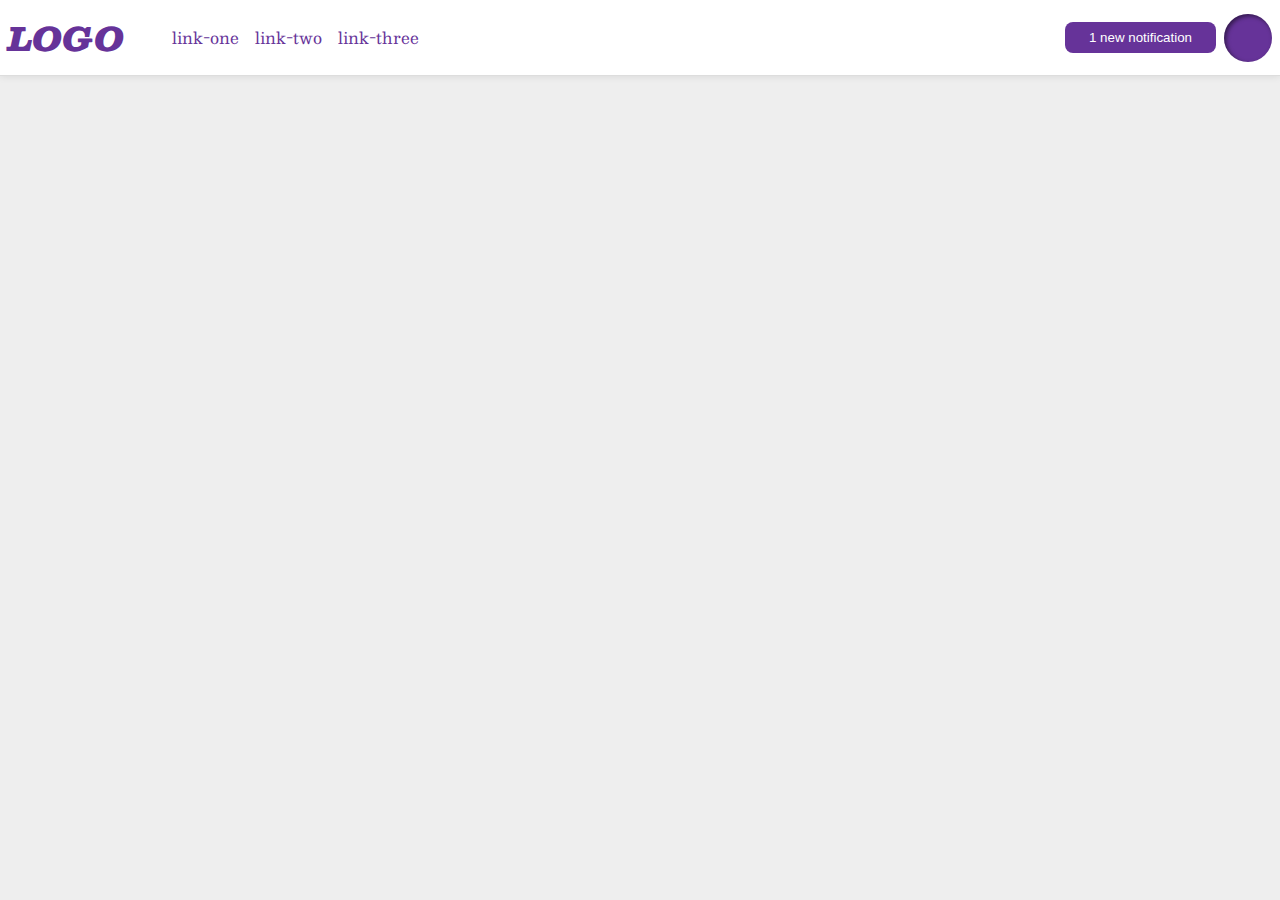
<file: flex/03-flex-header-2/index.html>
<!DOCTYPE html>
<html lang="en">
  <head>
    <meta charset="UTF-8">
    <meta http-equiv="X-UA-Compatible" content="IE=edge">
    <meta name="viewport" content="width=device-width, initial-scale=1.0">
    <title>Flex Header 2</title>
    <link rel="stylesheet" href="style.css">
  </head>
  <body>
    <div class="header">
      <div class="left">
        <div class="logo">
          LOGO
        </div>
        <ul class="links">
          <li><a href="google.com">link-one</a></li>
          <li><a href="google.com">link-two</a></li>
          <li><a href="google.com">link-three</a></li>
        </ul>
      </div>
      <div class="right">
        <button class="notifications">
          1 new notification
        </button>
        <div class="profile-image"></div>
      </div>
    </div>
  </body>
</html>
</file>
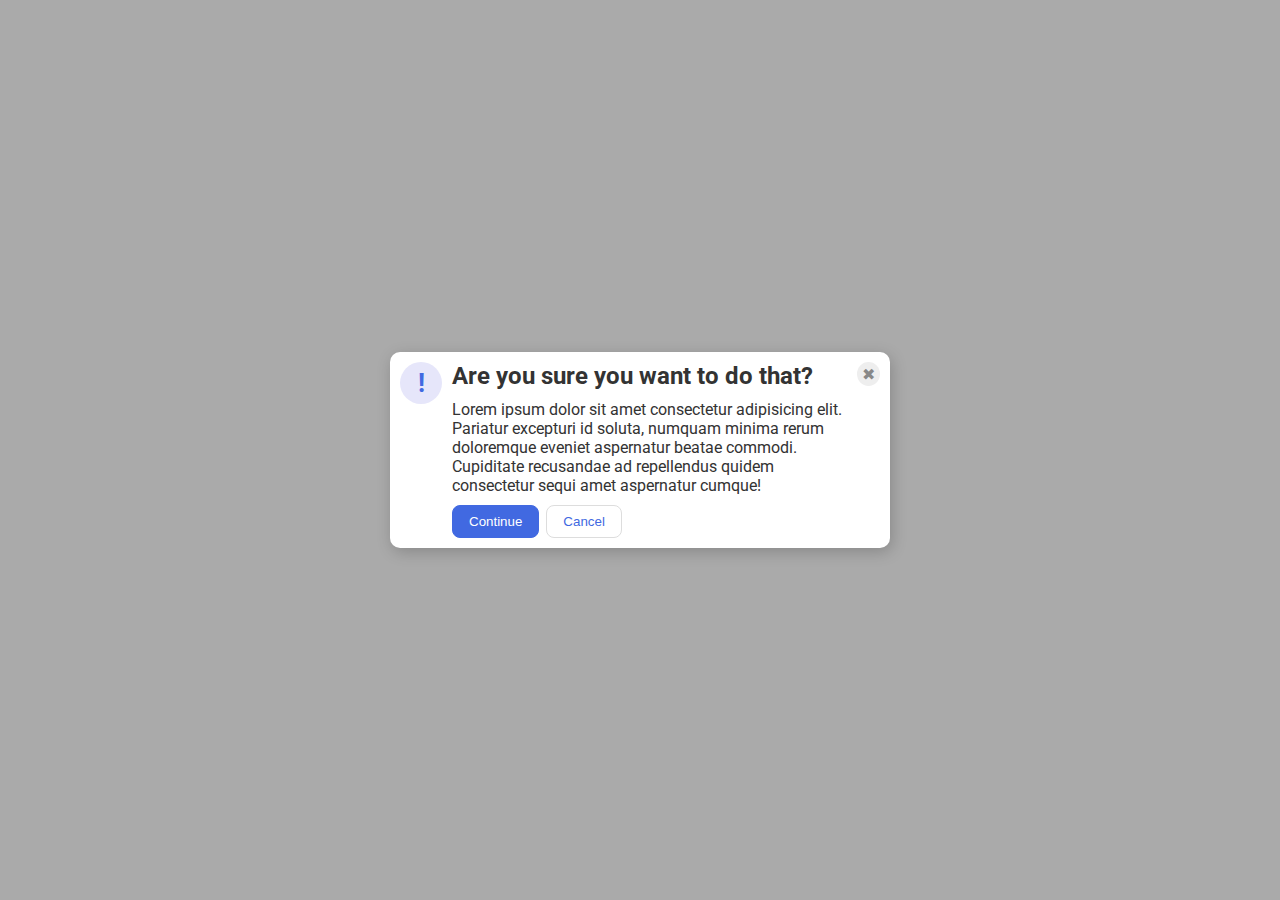
<file: flex/05-flex-modal/index.html>
<!DOCTYPE html>
<html lang="en">
  <head>
    <meta charset="UTF-8">
    <meta http-equiv="X-UA-Compatible" content="IE=edge">
    <meta name="viewport" content="width=device-width, initial-scale=1.0">
    <link rel="stylesheet" href="style.css">
    <title>Modal</title>
  </head>
  <body>
    <div class="modal">
      <div class="firstcolumn">
        <div class="icon">!</div>
      </div>
      <div class="secondcolumn">
        <div class="header">Are you sure you want to do that?</div>
        <div class="text">Lorem ipsum dolor sit amet consectetur adipisicing elit. Pariatur excepturi id soluta, numquam minima rerum doloremque eveniet aspernatur beatae commodi. Cupiditate recusandae ad repellendus quidem consectetur sequi amet aspernatur cumque!</div>
        <div class="buttonflex">
          <button class="continue">Continue</button>
          <button class="cancel">Cancel</button>
        </div>
      </div>
      <div class="close-button">✖</div>
    </div>
  </body>
</html>
</file>
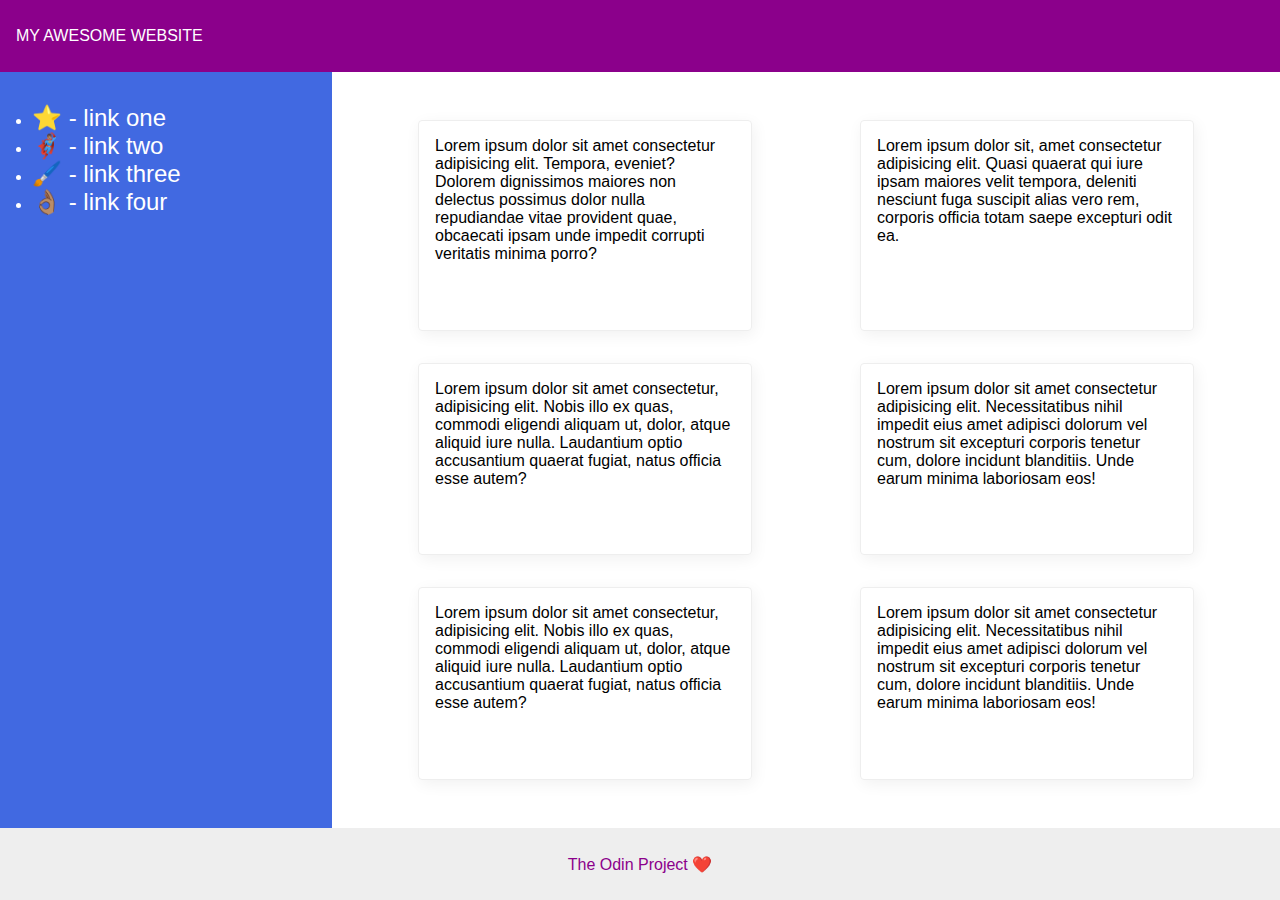
<file: flex/07-flex-layout-2/index.html>
<!DOCTYPE html>
<html lang="en">
  <head>
    <meta charset="UTF-8">
    <meta http-equiv="X-UA-Compatible" content="IE=edge">
    <meta name="viewport" content="width=device-width, initial-scale=1.0">
    <title>The Holy Grail</title>
    <link rel="stylesheet" href="style.css">
  </head>
  <body>
    <div class="container">
        <div class="header">
          MY AWESOME WEBSITE
        </div>
      
      <div class="middle">
        <div class="sidebar">
          <ul>
            <li><a href="google.com">⭐ - link one</a></li>
            <li><a href="google.com">🦸🏽‍♂️ - link two</a></li>
            <li><a href="google.com">🖌️ - link three</a></li>
            <li><a href="google.com">👌🏽 - link four</a></li>
          </ul>
        </div>
      
        <div class="cardholders">
          <div class="card">Lorem ipsum dolor sit amet consectetur adipisicing elit. Tempora, eveniet? Dolorem dignissimos maiores non delectus possimus dolor nulla repudiandae vitae provident quae, obcaecati ipsam unde impedit corrupti veritatis minima porro?</div>
          <div class="card">Lorem ipsum dolor sit, amet consectetur adipisicing elit. Quasi quaerat qui iure ipsam maiores velit tempora, deleniti nesciunt fuga suscipit alias vero rem, corporis officia totam saepe excepturi odit ea.</div>
          <div class="card">Lorem ipsum dolor sit amet consectetur, adipisicing elit. Nobis illo ex quas, commodi eligendi aliquam ut, dolor, atque aliquid iure nulla. Laudantium optio accusantium quaerat fugiat, natus officia esse autem?</div>
          <div class="card">Lorem ipsum dolor sit amet consectetur adipisicing elit. Necessitatibus nihil impedit eius amet adipisci dolorum vel nostrum sit excepturi corporis tenetur cum, dolore incidunt blanditiis. Unde earum minima laboriosam eos!</div>
          <div class="card">Lorem ipsum dolor sit amet consectetur, adipisicing elit. Nobis illo ex quas, commodi eligendi aliquam ut, dolor, atque aliquid iure nulla. Laudantium optio accusantium quaerat fugiat, natus officia esse autem?</div>
          <div class="card">Lorem ipsum dolor sit amet consectetur adipisicing elit. Necessitatibus nihil impedit eius amet adipisci dolorum vel nostrum sit excepturi corporis tenetur cum, dolore incidunt blanditiis. Unde earum minima laboriosam eos!</div>
        </div>
      </div>

        <div class="footer">
          The Odin Project ❤️
        </div>
  
    </div>
  </body>
</html>
</file>
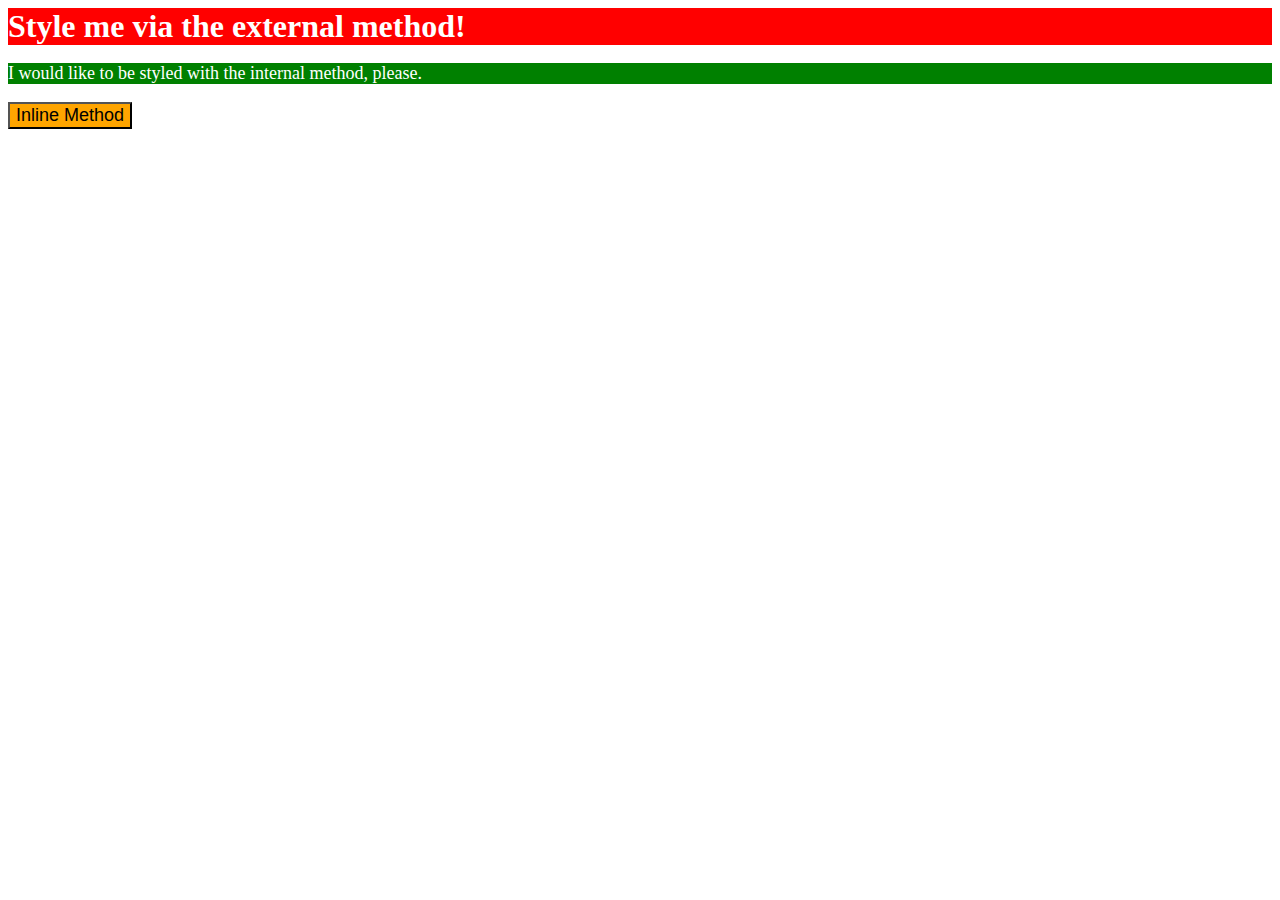
<file: foundations/01-css-methods/index.html>
<!DOCTYPE html>
<html lang="en">
  <head>
    <link rel="stylesheet" href="styles.css">
    <meta charset="UTF-8">
    <meta http-equiv="X-UA-Compatible" content="IE=edge">
    <meta name="viewport" content="width=device-width, initial-scale=1.0">
    <style>
      p {
        background-color: green;
        color:white;
        font-size: 18px;
      }
    </style>
    <title>Methods for Adding CSS</title>
  </head>
  <body>
    <div>Style me via the external method!</div>
    <p>I would like to be styled with the internal method, please.</p>
    <button style="background-color:orange; font-size:18px;">Inline Method</button>
  </body>
</html>
</file>
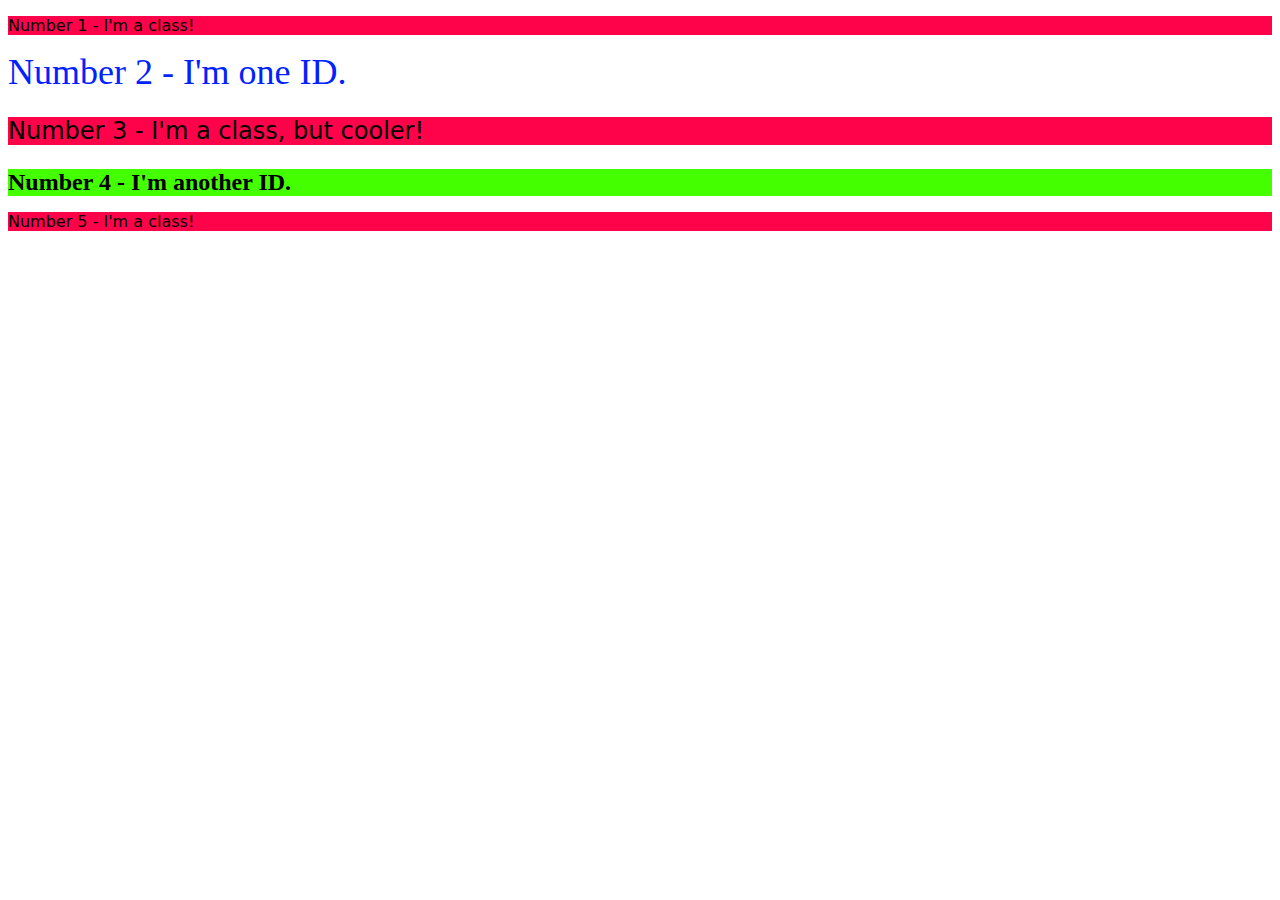
<file: foundations/02-class-id-selectors/index.html>
<!DOCTYPE html>
<html lang="en">
  <head>
    <meta charset="UTF-8">
    <meta http-equiv="X-UA-Compatible" content="IE=edge">
    <meta name="viewport" content="width=device-width, initial-scale=1.0">
    <title>Class and ID Selectors</title>
    <link rel="stylesheet" href="style.css">
  </head>
  <body>
    <p class="main">Number 1 - I'm a class!</p>
    <div id="two">Number 2 - I'm one ID.</div>
    <p class="main separate">Number 3 - I'm a class, but cooler!</p>
    <div id="four">Number 4 - I'm another ID.</div>
    <p class="main">Number 5 - I'm a class!</p>
  </body>
</html>
</file>
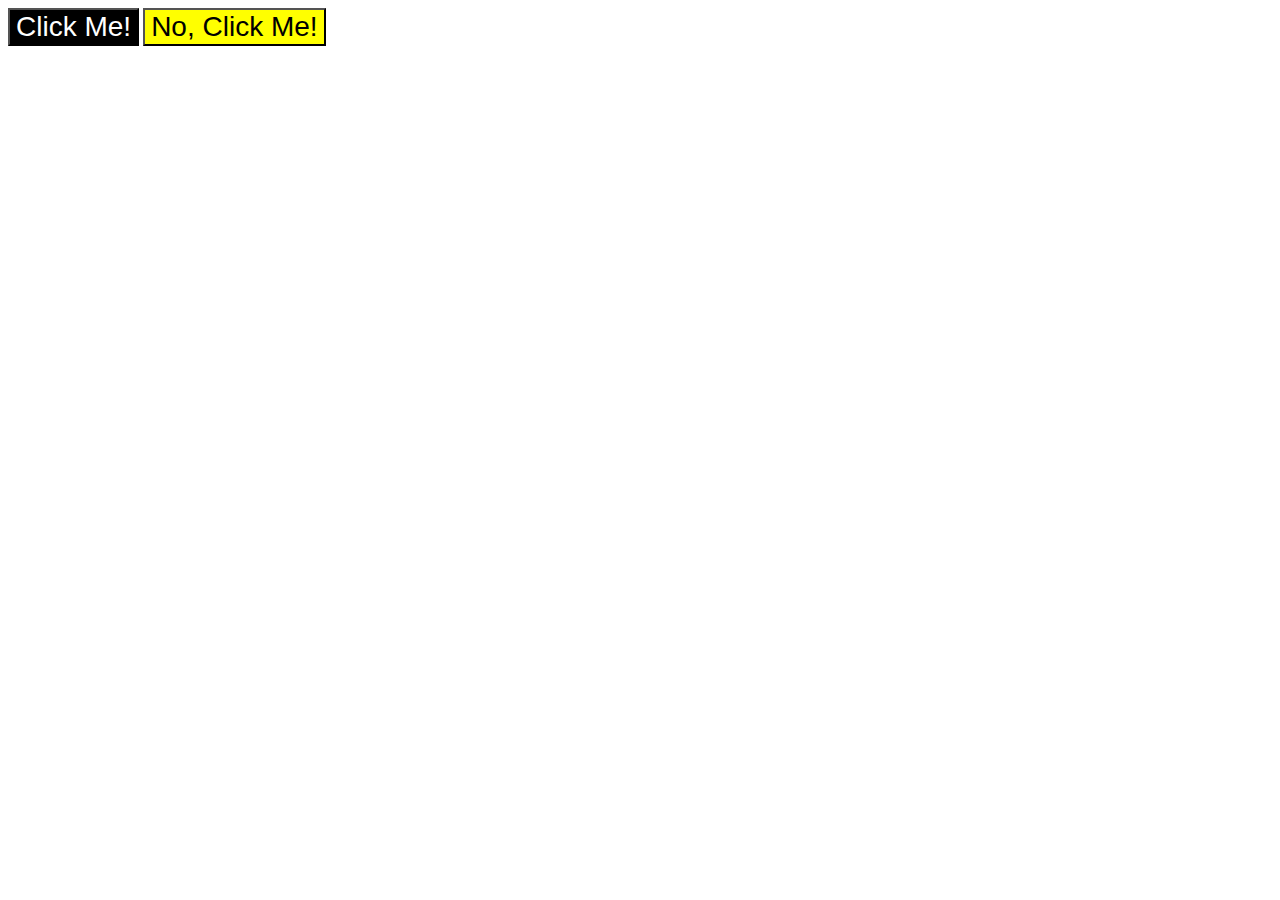
<file: foundations/03-grouping-selectors/index.html>
<!DOCTYPE html>
<html lang="en">
  <head>
    <meta charset="UTF-8">
    <meta http-equiv="X-UA-Compatible" content="IE=edge">
    <meta name="viewport" content="width=device-width, initial-scale=1.0">
    <title>Grouping Selectors</title>
    <link rel="stylesheet" href="style.css">
  </head>
  <body>
    <button class="first">Click Me!</button>
    <button class="second">No, Click Me!</button>
  </body>
</html>
</file>
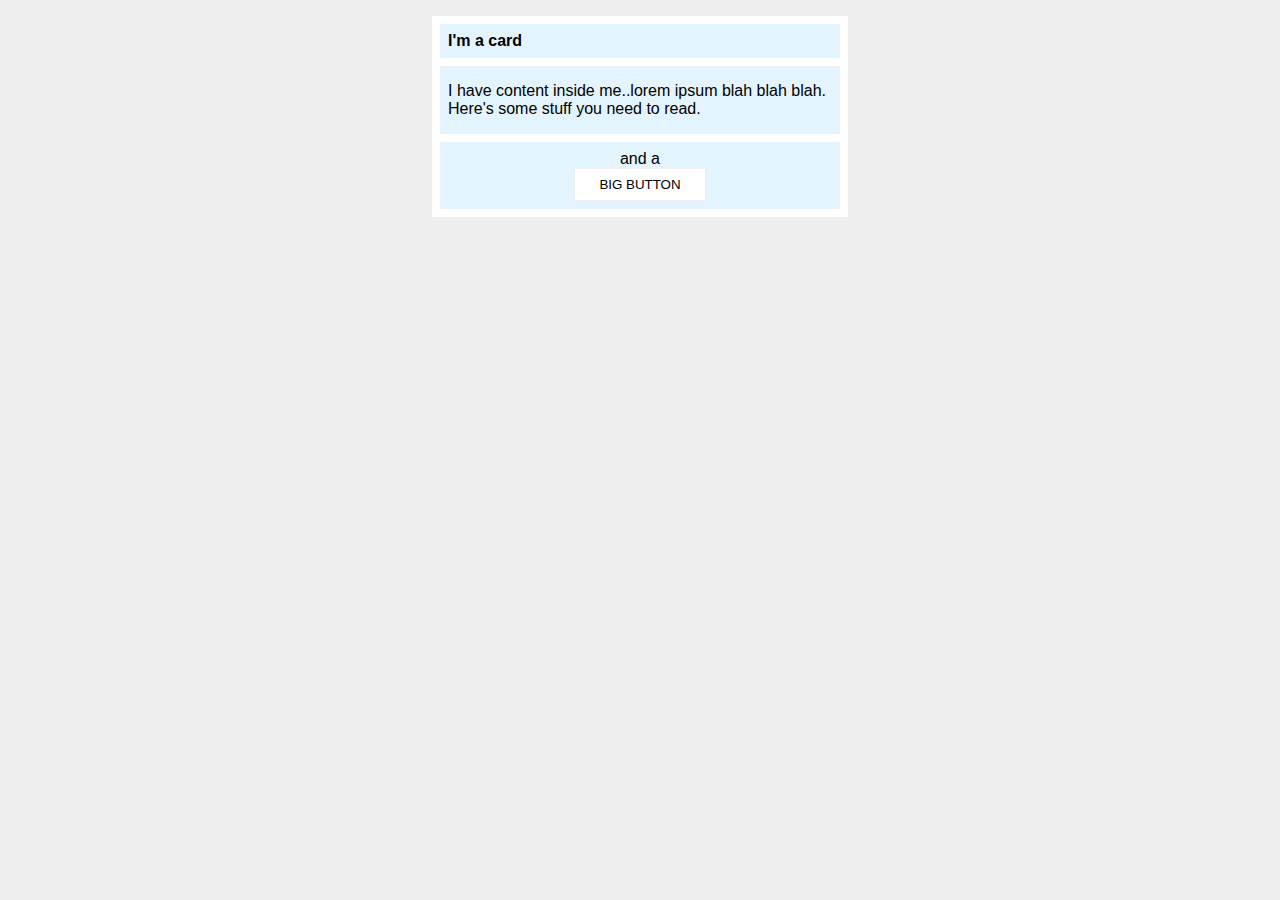
<file: margin-and-padding/margin-and-padding-2/index.html>
<!DOCTYPE html>
<html lang="en">
  <head>
    <meta charset="UTF-8">
    <meta http-equiv="X-UA-Compatible" content="IE=edge">
    <meta name="viewport" content="width=device-width, initial-scale=1.0">
    <title>Margin and Padding exercise 2</title>
    <link rel="stylesheet" href="style.css">
  </head>
  <body>
    <div class="card">
      <div class="title">I'm a card</div>
      <div class="content">I have content inside me..lorem ipsum blah blah blah. Here's some stuff you need to read.</div>
      <div class="button-container">and a <button>BIG BUTTON</button></div>
    </div>
  </body>
</html>
</file>
<file: flex/03-flex-header-2/style.css>
/* this is some magical font-importing.  
you'll learn about it later. */
@import url('https://fonts.googleapis.com/css2?family=Besley:ital,wght@0,400;1,900&display=swap');

body {
  margin: 0;
  background: #eee;
  font-family: Besley, serif;
}

.header {
  background: white;
  border-bottom: 1px solid #ddd;
  box-shadow: 0 0 8px rgba(0,0,0,.1);
  display: flex;
  justify-content: row;
  padding: 8px;
}

.left {
  width: 50%;
  display: flex;
  justify-content: flex-start;
  align-items: center;
}

.right {
  width: 50%;
  display:flex;
  justify-content: flex-end;
  align-items: center;
}

.links {
  display: flex;
  justify-content: space-evenly;
}

.profile-image {
  background: rebeccapurple;
  box-shadow: inset 2px 2px 4px rgba(0,0,0,.5);
  border-radius: 50%;
  width: 48px;
  height:  48px;
}

.logo {
  color: rebeccapurple;
  font-size: 32px;
  font-weight: 900;
  font-style: italic;
  margin-right: 8px;
}

button {
  border: none;
  border-radius: 8px;
  background: rebeccapurple;
  color: white;
  padding: 8px 24px;
  margin: 8px;
}

a {
  /* this removes the line under our links */
  text-decoration: none;
  color: rebeccapurple;
}

ul {
  list-style-type: none;
  gap: 16px;
}
</file>
<file: flex/05-flex-modal/style.css>
@import url('https://fonts.googleapis.com/css2?family=Roboto:wght@400;700&display=swap');

html, body {
  height: 100%;
}

body {
  font-family: Roboto, sans-serif;
  margin: 0;
  background: #aaa;
  color: #333;
  /* I'll give you this one for free lol */
  display: flex;
  align-items: center;
  justify-content: center;
}

.header {
  font-size: 24px;
  font-weight: bold;
}

.modal {
  background: white;
  width: 480px;
  border-radius: 10px;
  box-shadow: 2px 4px 16px rgba(0,0,0,.2);
  display:flex;
  padding: 10px;
}

.firstcolumn {
  display: flex;
  width: 42px;
  flex-direction: column;
  justify-content: flex-start;
  align-items: center;
  margin-right: 10px;
}

.secondcolumn {
  display: flex;
  flex-direction: column;
  gap: 10px;
  width: 420px;
}

.buttonflex {
  display: flex;
  flex-direction: row;
  justify-content: flex-start;
  gap: 7px;
}

.icon {
  color: royalblue;
  font-size: 26px;
  font-weight: 700;
  background: lavender;
  width: 42px;
  height: 42px;
  border-radius: 50%;
  display: flex;
  align-items: center;
  justify-content: center;
}

.close-button {
  background: #eee;
  border-radius: 50%;
  color: #888;
  font-weight: 400;
  font-size: 16px;
  height: 24px;
  width: 24px;
  display: flex;
  align-items: center;
  justify-content: center;
}

button {
  padding: 8px 16px;
  border-radius: 8px;
}

button.continue {
  background: royalblue;
  border: 1px solid royalblue;
  color: white;
}

button.cancel {
  background: white;
  border: 1px solid #ddd;
  color: royalblue;
}
</file>
<file: flex/07-flex-layout-2/style.css>
body {
  font-family: -apple-system, BlinkMacSystemFont, 'Segoe UI', Roboto, Oxygen, Ubuntu, Cantarell, 'Open Sans', 'Helvetica Neue', sans-serif;
  margin: 0;
  min-height: 100vh;
}

.header {
  height: 72px;
  background: darkmagenta;
  color: white;
  display: flex;
  align-items: center;
  padding-left: 16px;
}

.container {
  display: flex;
  flex-direction: column;
  height: 100vh;
}

.middle {
  display: flex;
  flex: 1;
}

.footer {
  height: 72px;
  background: #eee;
  color: darkmagenta;
  display: flex;
  align-items: center;
  justify-content: center;
}

.sidebar {
  flex-basis: 300px;
  flex-shrink: 0;
  background: royalblue;
  padding: 16px;
  justify-content: flex-start;
}

.cardholders {
  display: flex;
  flex-wrap: wrap;
  justify-content: space-around;
  padding: 32px;
}

.card {
  border: 1px solid #eee;
  box-shadow: 2px 4px 16px rgba(0,0,0,.06);
  border-radius: 4px;
  width: 300px;
  padding: 16px;
  margin: 16px;
}

a {
  font-size: 24px;
  color: white;
  text-decoration: none;
}

ul {
  padding-left: 16px;
  color: white;
}
</file>
<file: foundations/01-css-methods/styles.css>
div {
    background-color: red;
    color: white;
    font-size: 32px;
    margin: auto;
    font-weight: bold;
}
</file>
<file: foundations/02-class-id-selectors/style.css>
.main {
    background-color: #ff034a;
    font-family: Verdana, 'DejaVu Sans', sans-serif;
}

#two {
    color: #0022ff;
    font-size: 36px;
}

.separate {
    font-size: 24px;
}

#four {
    font-size: 24px;
    font-weight: bold;
    background-color: #44ff00;
}
</file>
<file: foundations/03-grouping-selectors/style.css>
.first, .second {
    font-size: 28px;
    font-family: Helvetica, 'Times New Roman', sans-serif;
}

.first {
    color: white;
    background-color: black;
}

.second {
    background-color: yellow;
}
</file>
<file: margin-and-padding/margin-and-padding-2/style.css>
body {
  background: #eee;
  font-family: sans-serif;
}

.card {
  width: 400px;
  background: #fff;
  margin: 16px auto;
  padding: 8px;
}

.title {
  background: #e3f4ff;
  margin-bottom: 8px;
  font-size: 16px;
  font-weight: bold;
  padding: 8px;
}

.content {
  background: #e3f4ff;
  margin-bottom: 8px;
  padding-left: 8px;
  padding-right: 8px;
  padding-top: 16px;
  padding-bottom: 16px;
}

.button-container {
  background: #e3f4ff;
  padding: 8px;
  text-align: center;
}

button {
  background: white;
  border: 1px solid #eee;
  display: block;
  margin: auto;
  padding-left: 24px;
  padding-right: 24px;
  padding-top: 8px;
  padding-bottom: 8px;
}
</file>
